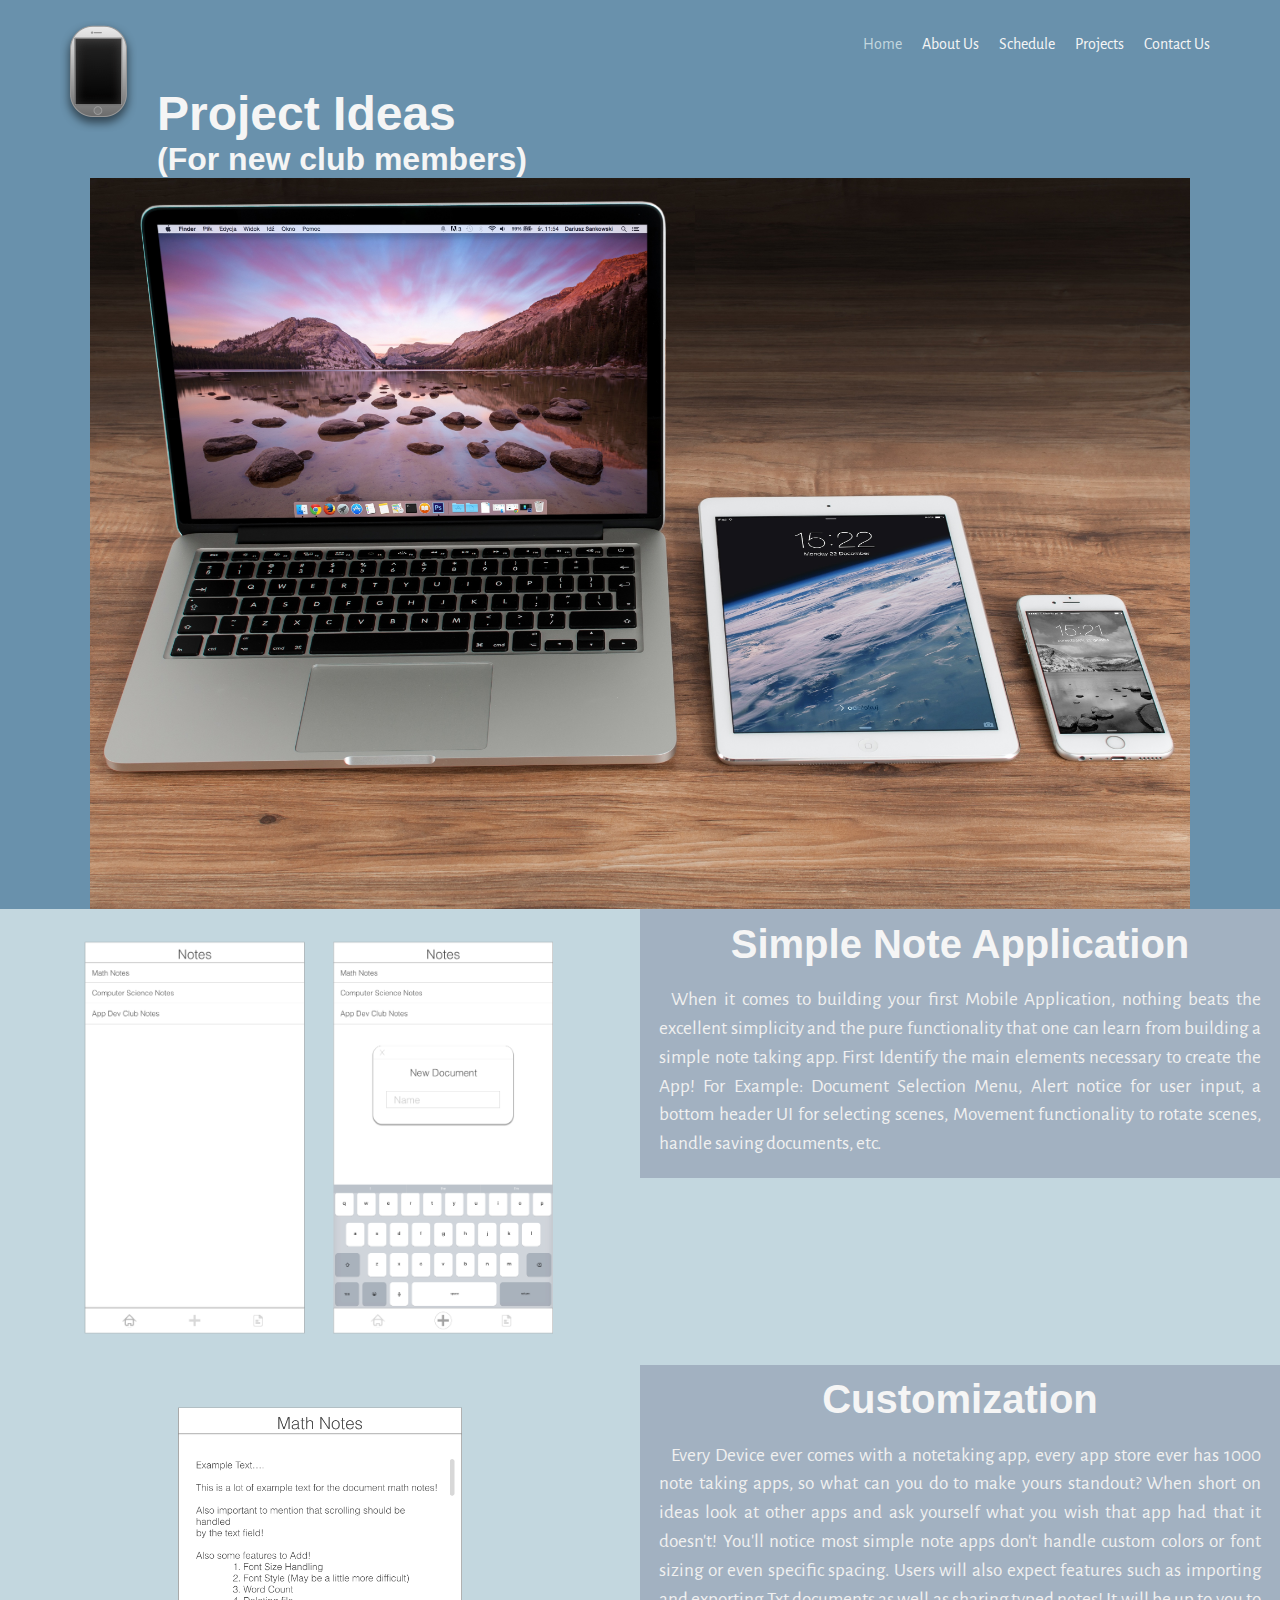
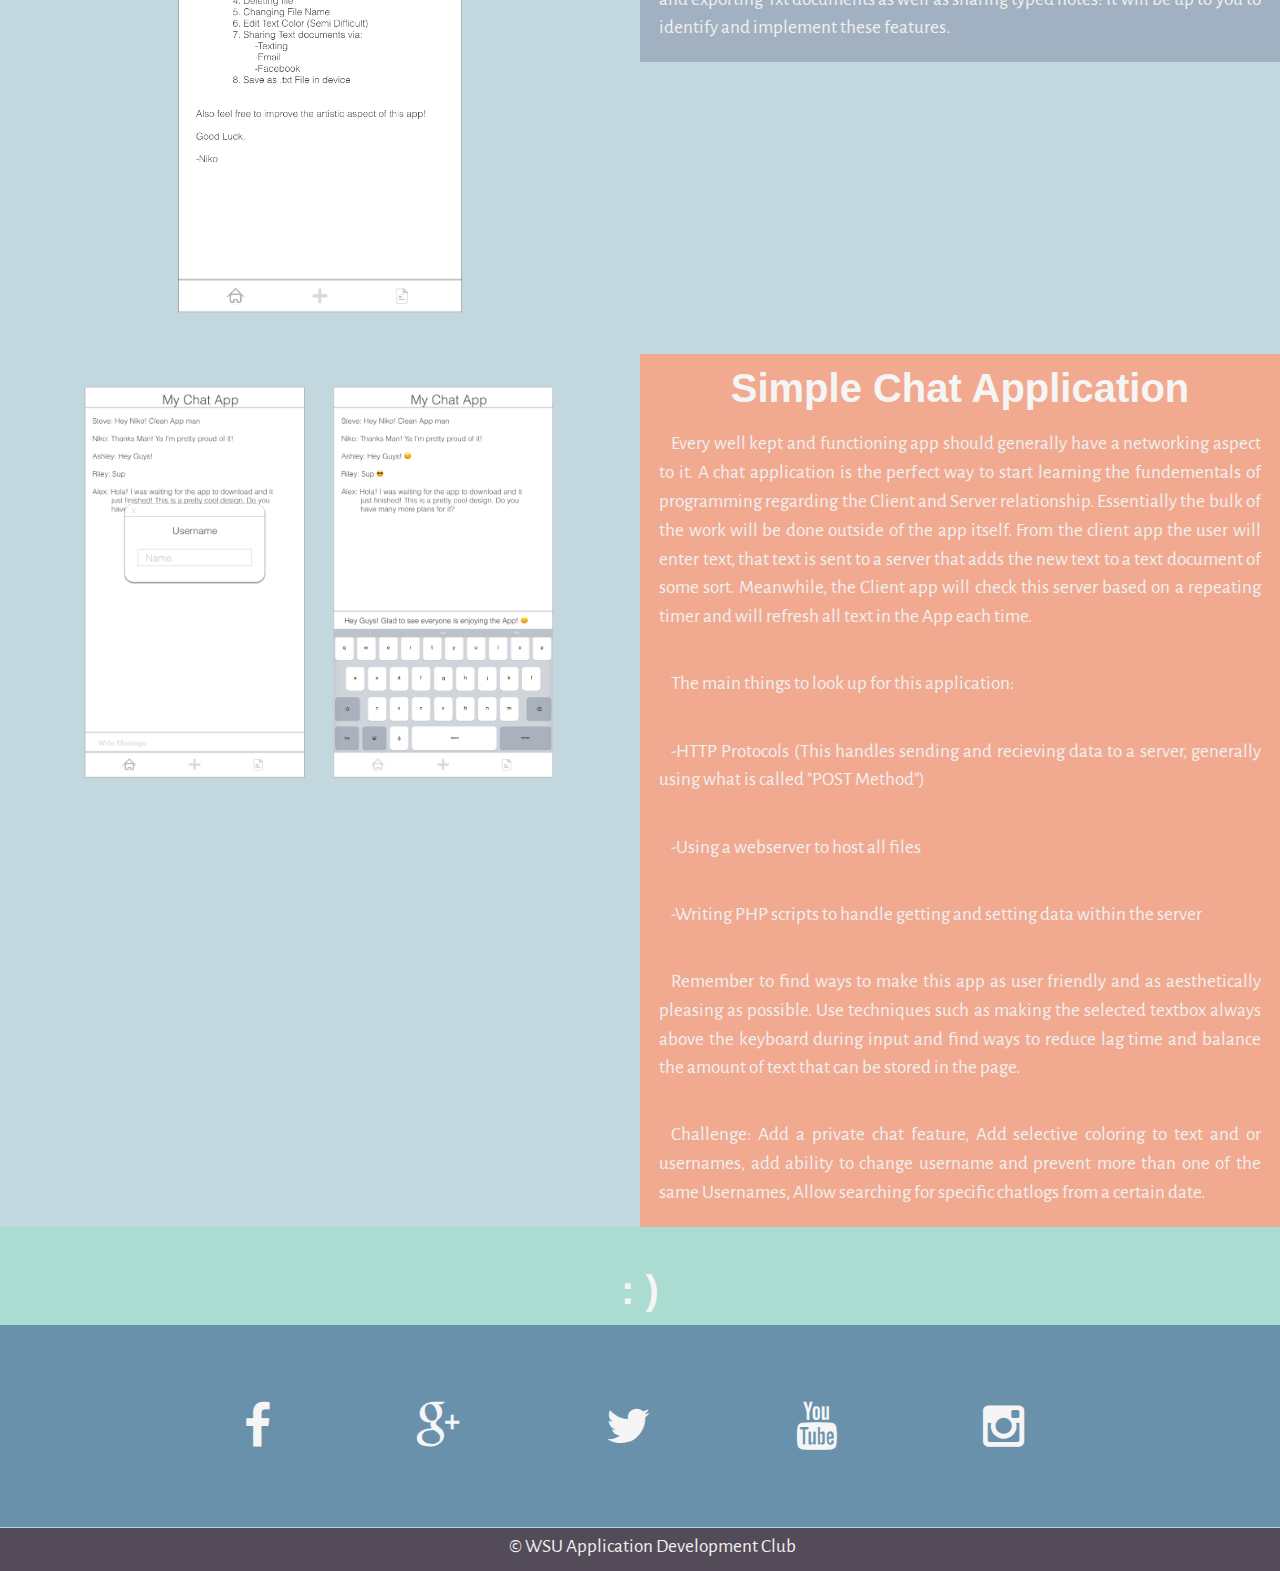
<file: Projects.html>
<!DOCTYPE html> 
<head>
	<meta charset="utf-8" />
	<meta name="viewport" content="width=device-width, initial-scale=1">
	<title>WSU APP CLUB</title>
	<link rel="stylesheet" type="text/css" href="ProjectsStyle.css" />	
	<link href="css/font-awesome.min.css" rel="stylesheet"/>
	<link rel="shortcut icon" type="image/png" href="img/phone%20icon.png"/>
</head>
<body>
    <header>
        <div id="header-inner">
            <a href="index.html" id="logo"></a>
            <nav>
                <a href="#" id="menu-icon"></a>
                <a href="#" id="menu-icon"></a>
                <a href="#" id="menu-icon"></a>
                <ul>
                    <li><a href="index.html" class="current">Home</a></li>
                    <li><a href="index.html#html">About Us</a></li>
                    <li><a href="#">Schedule</a></li>
                    <li><a href="Projects.html">Projects</a></li>
                    <li><a href="#">Contact Us</a></li>
                </ul>
            </nav>
        </div>
    </header>
<!----END HEADER---->
    <section class="banner">
        <div class="banner-inner">
            <h1 id="mainTitle">Project Ideas</h1>
            <h1 id="mainTitle2">(For new club members)</h1>
            
            <image src="img/Apple_Devices.jpg" id="MainIMG"></image>
        </div>
    </section>
<!----End Banner---->
    
    <section class="inner-wrapper">
        <article id="tablet">
            <a href="img/Notes1.png" id="myImage"> <img src="img/Notes1.png"></a>
        </article>
        <aside id="tablet2">
            <h2>Simple Note Application</h2>
            <p>When it comes to building your first Mobile Application, nothing beats the excellent simplicity and the pure functionality that one can learn from building a simple note taking app. First Identify the main elements necessary to create the App! For Example: Document Selection Menu, Alert notice for user input, a bottom header UI for selecting scenes, Movement functionality to rotate scenes, handle saving documents, etc.
            </p>
        </aside>
    </section>
    <section class="inner-wrapper">
        <article id="tablet">
            <a href="img/Notes2.png"><img src="img/Notes2.png" id="AppIMGS"></a>
        </article>
        <aside id="tablet2">
            <h2>Customization</h2>
            <p>Every Device ever comes with a notetaking app, every app store ever has 1000 note taking apps, so what can you do to make yours standout? When short on ideas look at other apps and ask yourself what you wish that app had that it doesn't! You'll notice most simple note apps don't handle custom colors or font sizing or even specific spacing. Users will also expect features such as importing and exporting Txt documents as well as sharing typed notes! It will be up to you to identify and implement these features.
            </p>
        </aside>
    </section>
 
     <section class="inner-wrapper">
        <article id="Desktop">
           <a href="img/Chat1.png"> <img src="img/Chat1.png" id="Chat1"></a>
        </article>
        <aside id="desktop">
            <h2>Simple Chat Application</h2>
            <p>Every well kept and functioning app should generally have a networking aspect to it. A chat application is the perfect way to start learning the fundementals of programming regarding the Client and Server relationship. Essentially the bulk of the work will be done outside of the app itself. From the client app the user will enter text, that text is sent to a server that adds the new text to a text document of some sort. Meanwhile, the Client app will check this server based on a repeating timer and will refresh all text in the App each time.
            </p>
            <p>The main things to look up for this application:</p>
            <p>-HTTP Protocols (This handles sending and recieving data to a server, generally using what is called "POST Method")</p>
            <p>-Using a webserver to host all files</p>
            <p>-Writing PHP scripts to handle getting and setting data within the server</p>
            <p>Remember to find ways to make this app as user friendly and as aesthetically pleasing as possible. Use techniques such as making the selected textbox always above the keyboard during input and find ways to reduce lag time and balance the amount of text that can be stored in the page.  </p>
            <p>Challenge: Add a private chat feature, Add selective coloring to text and or usernames, add ability to change username and prevent more than one of the same Usernames, Allow searching for specific chatlogs from a certain date.</p>
        </aside>
    </section>
<!----End Main Two Column Sections---->
    <section id="smiley">
        <h2>: )</h2>
    </section>
<!---end smiley face--->
    <footer>
        <ul class="social">
            <li><a href="www.facebook.com/niko.kent" target="_blank" ><i class="fa fa-facebook"></i></a></li>
            <li><a href="#" target="_blank" ><i class="fa fa-google-plus"></i></a></li>
            <li><a href="#" ><i class="fa fa-twitter"></i></a></li>  
            <li><a href="www.youtube.com"><i class="fa fa-youtube"></i></a></li>
            <li><a href="www.instagram.com" target="_blank" ><i class="fa fa-instagram"></i></a></li>
        </ul>
    </footer>
<!---End Footer Section--->
    <footer class="second">
        <p>&copy; WSU Application Development Club</p>
    </footer>
<!---End Second Footer--->
             

</body>
</html>
</file>
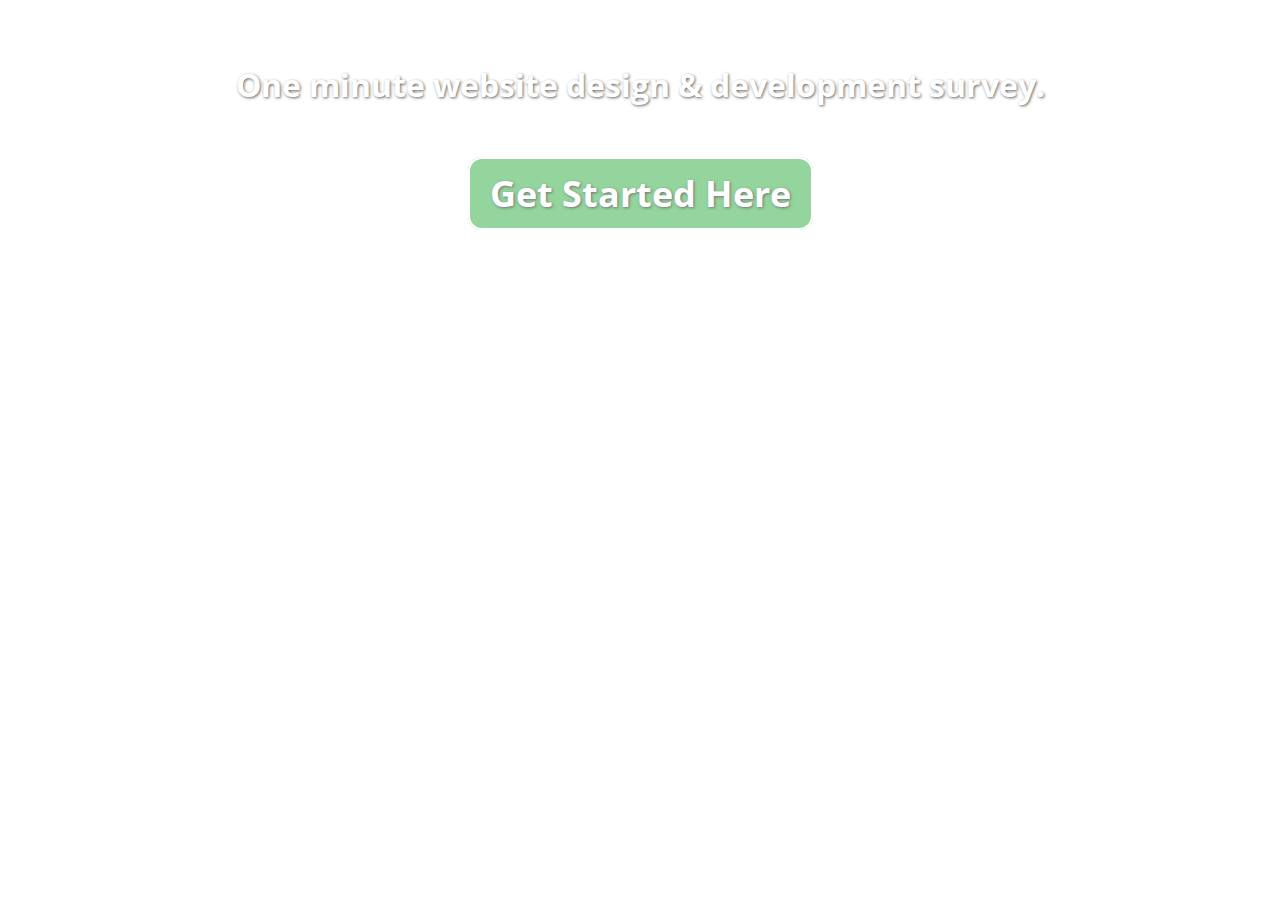
<file: survey.html>
<!DOCTYPE html>
<html lang="en">
	<head>
		<meta charset="utf-8">
		<meta http-equiv="X-UA-Compatible" content="IE=edge">
		<meta name="viewport" content="width=device-width, initial-scale=1">
		<title>Web Design &amp; Development Survey</title>
		<link href="https://fonts.googleapis.com/css?family=Open+Sans" rel="stylesheet">
		<style>
			body {
				background: url(https://www.w3newbie.com/wp-content/uploads/light-background.png);
			}
			h1 {
				margin: 5% 0 2% 0;
				color: #FFF;
				font-size: 32px;
				text-align: center;
				font-family: 'Open Sans', sans-serif;
				text-shadow: 1px 1px 3px #666666;
			}
			.button a {
  				border-radius: 14px;
  				text-shadow: 1px 1px 3px #666666;
  				font-family: 'Open Sans', sans-serif;
  				color: #ffffff;
  				font-size: 36px;
 				background: #88D193;
  				padding: 10px 20px 10px 20px;
  				border: solid #ffffff 2px;
  				text-decoration: none;
  				cursor: pointer;
  				opacity: .9;
			}

			.button:hover a {
  				background: #59C379;
  				text-decoration: none;
  				opacity: .6;
			}
		</style>
	</head>
<body>
	<div id="wrapper">
		<h1>One minute website design &amp; development survey.</h1>
		<h1 class="button"><a href="https://www.w3newbie.com/survey/" target="_blank">Get Started Here</a></h1>
	</div>
</body>
</html>
</file>
<file: ProjectsStyle.css>
@import 'https://fonts.googleapis.com/css?family=Alegreya+Sans';

*{
    margin: 0;
    padding: 0;
    border: 0;
}


#mainTitle{
    font-size: 300%;
    color:#F5F5F5;
    align-content: center;
    width: auto;
    height: auto;
}

#mainTitle2{
    font-size: 200%;
    color:#F5F5F5;
    align-content: center;
    width: auto;
    height: auto;
}

#myImage{
    object-fit: fill;
    height: auto;
}

#MainIMG{
    padding-bottom: 0.15%;
}


#AppIMGS{
    width: 2000px;
}


body{
    background: #F5F5F5;
    color: #67727A;
    font-family: 'Alegreya',sans-serif;
    margin: 0;
}
h2{
    font-size: 250%;
    font-weight: 700;
    text-align: center;
    padding-top: 2%;
    color: #F5F5F5;
}
h3{
    font-size: 175%;
    line-height: 155%;
    padding: 5% 0;
    font-weight: 400;
    color: #F5F5F5;
}
p{
    font-family: 'Alegreya Sans', sans-serif;
    color: #F0F0F0;
    font-size: 120%;
    line-height: 150%;
    padding: 3%;
    text-indent: 2%;
    text-align: justify;
}
img{
    object-fit: fill;
    max-width: 100%;
    align-content: center;
    height: auto;
    width: auto;
    margin-bottom: -5px;
}
header{
    background-color: #6991AC;
    width: 100%;
    height: 86px;
}
#header-inner{
    max-width: 1200px;
    margin: 0 auto;
}
#logo{
    margin: 20px;
    float: left;
    width: 77px;
    height: 112px;
    background: url(img/phone.png) no-repeat center;
}

/*--- Start Navigation---*/
nav{
    float: right;
    padding: 25px 20px 0 0; /*top, right, bottom, left*/
}

#menu-icon{
    display: hidden;
    width: 40px;
    height 40px;
    background: url(img/nav.png) center;
}
a:hover#menu-icon{
    border-radius: 4px 4px 0 0;
}
ul{
    list-style-type: none;
}
nav ul li{
    font-family: 'Alegreya Sans', sans-serif;
    font-size: 100%;
    display: inline-block;
    float:left;
    padding: 10px;
}
nav ul li a{
    color: #F5F5F5;
    text-decoration: none;
}
nav ul li a:hover{
    color:#C3D7DF;
}
.current{
    color:#C3D7DF;
}
/*---end of navigation style---*/
.banner{
    width: 100%;
    background-color: #6991AC;
}
.banner-inner{
    max-width: 1100px;
    margin: 0 auto;
}
.one-fourth{
    width: 25%;
    float: left;
    text-align: center;
}
#html{
    background-color: #F1AA90;
}
#css{
    background-color: #BEB9AD;
}
#seo{
    background-color: #AADCD2;
}
#social{
    background-color: #A2B2C1;
}
.one-fourth i{
    color: #F0F0F0;
    font-size: 450%;
    padding: 10px 0 0 0;
}
.inner-wrapper{
    float: left;
    width: 100%;
    background-color: #C3D7DF;
}
article{
    float: left;
    margin: 0 auto;
    width: 50%;
    height: auto;
}
#tablet{
    background-color: #C3D7DF;
}
aside{
    float:right;
    margin: 0 auto;
    width: 50%;
    height: auto;
}
#tablet2{
    background-color: #A2B1C1;
}
#mobile{
    background-color: #BEB9AD;
}
#desktop{
    background-color: #F1AA90;
}
#Desktop{
   
}
.inner-wrapper-2{
    float:left;
    width: 100%;
    background-color: #C3D7DF;
}
.inner-wrapper-3{
    float: left;
    width: 100%;
    background-color: #AADCD2;
}
.one-third{
    width: 33.3333333333%;
    float: left;
    text-align: center;
}
#google{
    background-color: #A2B1C1;
}
#marketing{
    background-color: #BEB9AD;
}
#customers{
    background-color: #AADCD2;
}
#smiley{
    background-color: #AADCD2;
    padding: 15px 0 1%;
    clear:both;
}
/*---Start Footer---*/
footer{
    background-color: #6991AC;
    width: 100%;
}
.social{
    list-style-type: none;
    text-align: center;
}
.social li{
    display: inline;
}
.social i{
    font-size: 300%;
    margin: 1%;
    padding: 5% 5% 5% 4%;
    color: #F5F5F5;
}
.social i:hover{
    color: #F5F5F5;
}
footer.second{
    border-top: 1px solid #AADCD2;
    background-color: #544B59;
    max-height: 55px;
    text-align:center;
    margin: 0;
}
footer.second p{
    padding: 5px 0 9px 0;
    text-align: center;
}
/*---------MEDIA!------------*/
@media screen and (max-width: 768px) {
    #mainTitle{
        font-size: 250%;
        padding: 0 0 0 30%;
    }
    
    #mainTitle2{
        font-size: 150%;
        padding: 0 0 0 30%;
    }
    
    h2{
        font-size: 150%;
    }
    h3{
        font-size: 125%;
    }
    p{
        font-size: 120%;
    }
    header{
        position:absolute;
    }
    #logo{
        margin: 15px 0 20 -25px;
        background: url(img/phone.png) no-repeat center;
    }
    #menu-icon{
        width: 35px;
        height: 5px;
        background-color: black;
        margin: 6px 0;
        display:block;
    }
     nav ul,nav:active ul{
        display: none;
        z-index:1000;
        position: absolute;
        padding: 20px;
        background: #6991AC;
        right: 20px;
        top: 60px;
        border: 1px solid #FFF;
        border-radius: 2px 0 2px 2px;
        width: 50%;
    }
    nav:hover ul{
        display: block;
    }
    nav li{
        text-align: center;
        width: 100%;
        padding: 10px 0;
    }
    .banner{
        padding-top: 86px;
    }
    .one-fourth{
        float: left;
        width: 100%;
    }
    .one-fourth i{
        font-size: 350%;
        padding: 4% 0 1% 0;
    }
    article{
        width:100%;
    }
    aside{
        width: 100%;
    }
    .hand-mobile{
        display: none;
    }
    .one-third{
        width: 100%;
    }
    .social i {
        font-size: 180%;
        color: #F5F5F5;
    }
}
</file>
